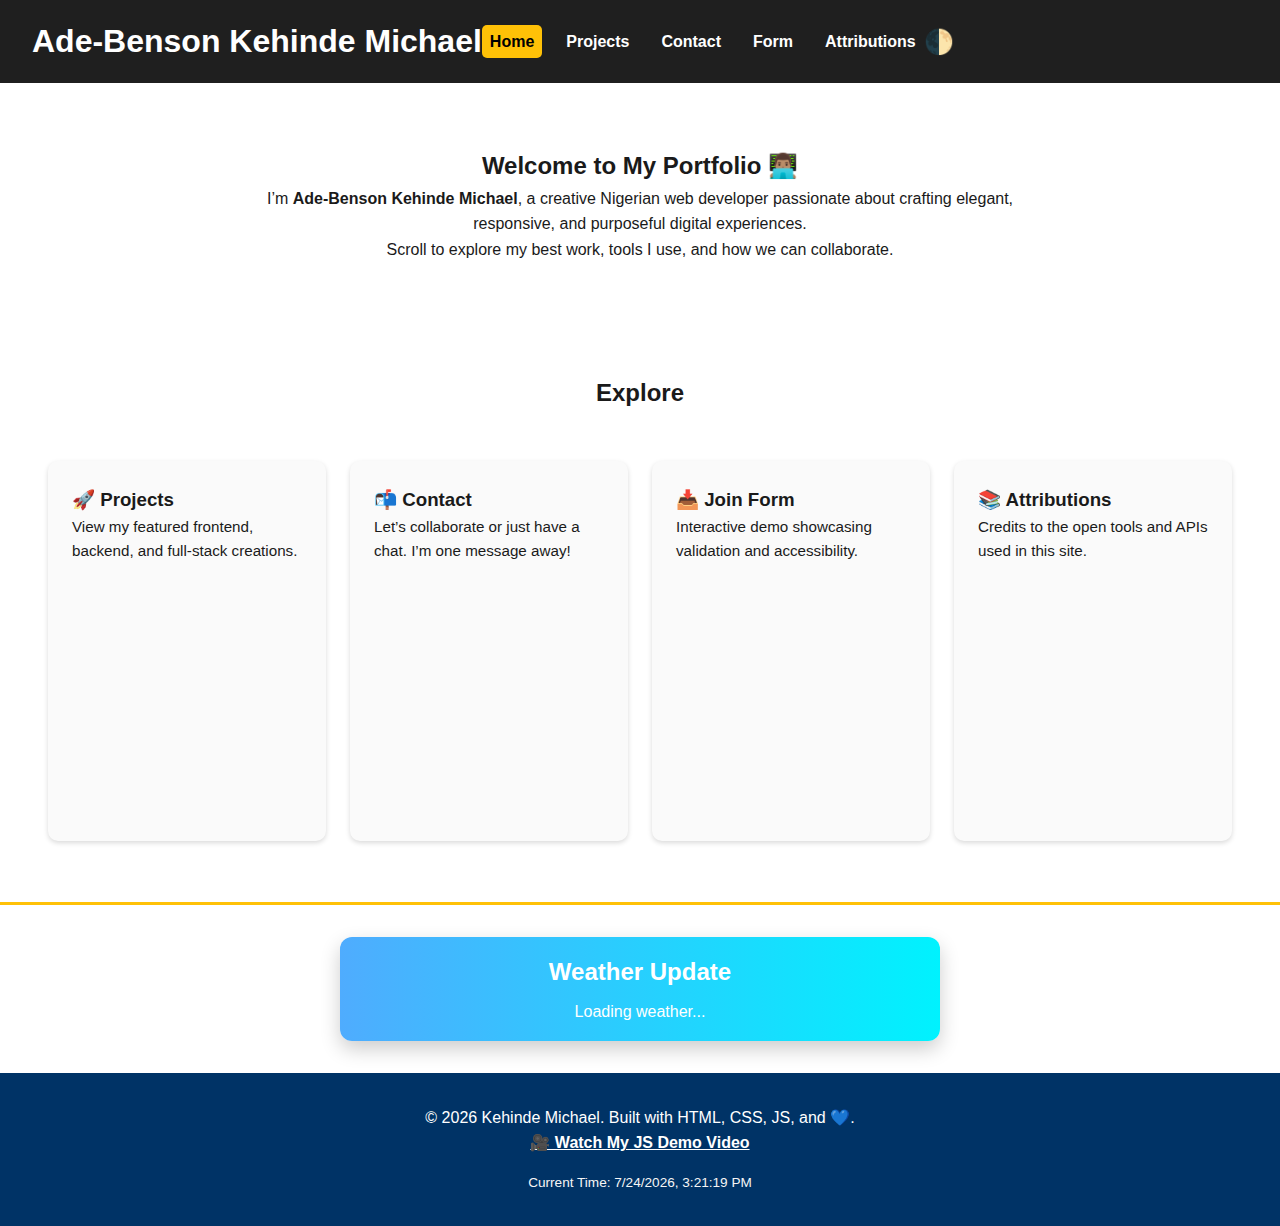
<file: personal-portfolio/index.html>
<!DOCTYPE html>
<html lang="en">
  <head>
    <meta charset="UTF-8" >
    <meta name="viewport" content="width=device-width, initial-scale=1.0" >
    <meta name="description" content="Personal Tech Journey Portfolio - Home" >
    <meta name="author" content="Ade-Benson Kehinde Michael" >
    <meta property="og:title" content=" Ade-Benson Kehinde MichaelTech Journey Portfolio" >
    <meta property="og:description" content="Explore my web development journey, projects, and skills." >
    <meta property="og:image" content="images/portfolio-og.webp" >
    <title>Ade-Benson Kehinde Michael | Developer Portfolio</title>
    <meta
      name="my self"
      content="Kehinde Michael - Creative Web Developer Portfolio. Explore projects, contact options, and resume."
    >
    <link rel="stylesheet" href="styles/base.css" >
    <link rel="stylesheet" href="styles/larger.css" >
    <script src="scripts/main.js" defer></script>
  </head>
  <body>
    <header class="site-header">
      <nav class="navbar">
        <h1 class="logo">Ade-Benson Kehinde Michael</h1>
        <button id="menu-toggle" aria-label="Toggle menu">☰</button>
        <ul id="menu" class="nav-links hidden">
          <li><a href="index.html" class="active">Home</a></li>
          <li><a href="projects.html">Projects</a></li>
          <li><a href="contact.html">Contact</a></li>
          <li><a href="form.html">Form</a></li>
          <li><a href="attributions.html">Attributions</a></li>
        </ul>
        <button id="dark-mode-toggle" aria-label="Toggle dark mode">🌓</button>
      </nav>
    </header>

    <main>
      <!-- Hero Section -->
      <section class="hero">
        <div class="hero-content">
          <h2>Welcome to My Portfolio 👨🏽‍💻</h2>
          <p>
            I’m <strong>Ade-Benson Kehinde Michael</strong>, a creative Nigerian
            web developer passionate about crafting elegant, responsive, and
            purposeful digital experiences.
          </p>
          <p>
            Scroll to explore my best work, tools I use, and how we can
            collaborate.
          </p>
        </div>
      </section>

      <!-- Wayfinder Grid -->
      <section class="wayfinder">
        <h2>Explore</h2>
        <div class="grid">
          <a href="projects.html" class="card">
            <h3>🚀 Projects</h3>
            <p>View my featured frontend, backend, and full-stack creations.</p>
          </a>
          <a href="contact.html" class="card">
            <h3>📬 Contact</h3>
            <p>Let’s collaborate or just have a chat. I’m one message away!</p>
          </a>
          <a href="form.html" class="card">
            <h3>📥 Join Form</h3>
            <p>Interactive demo showcasing validation and accessibility.</p>
          </a>
          <a href="attributions.html" class="card">
            <h3>📚 Attributions</h3>
            <p>Credits to the open tools and APIs used in this site.</p>
          </a>
        </div>
      </section>

      <!-- Weather Section -->
      <section id="weather-section">
        <h2>Weather Update</h2>
        <p> Loading weather...</p>
      </section>
    </main>

    <footer class="site-footer">
      <p>
        &copy; <span id="year"></span> Kehinde Michael. Built with HTML, CSS,
        JS, and 💙.
        <p><a href="https://www.loom.com/share/YOUR-VIDEO-ID" target="_blank">🎥 Watch My JS Demo Video</a></p>

     
      <div class="footer-meta">
        <p id="datetime"></p>
        <p id="weather"></p>
        <p id="last-visited"></p>
      </div>
    </footer>
  </body>
</html>
</file>
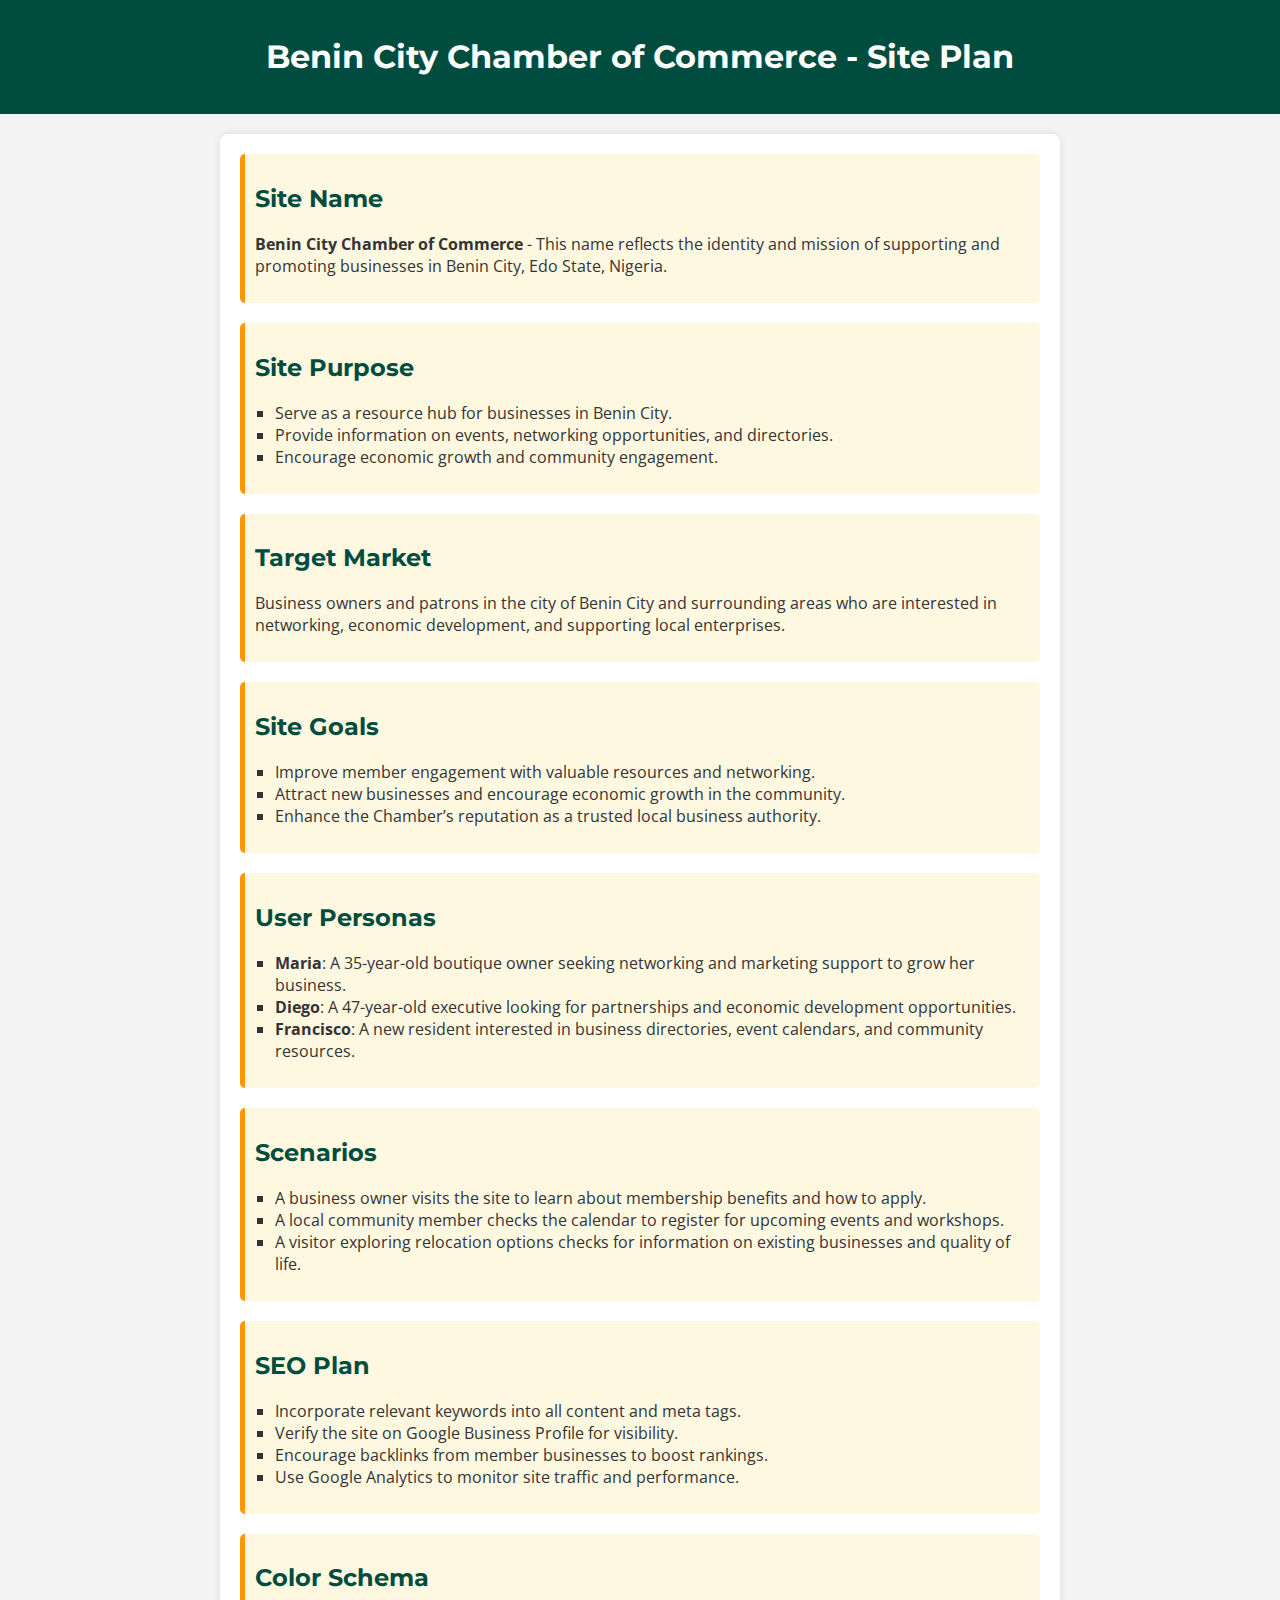
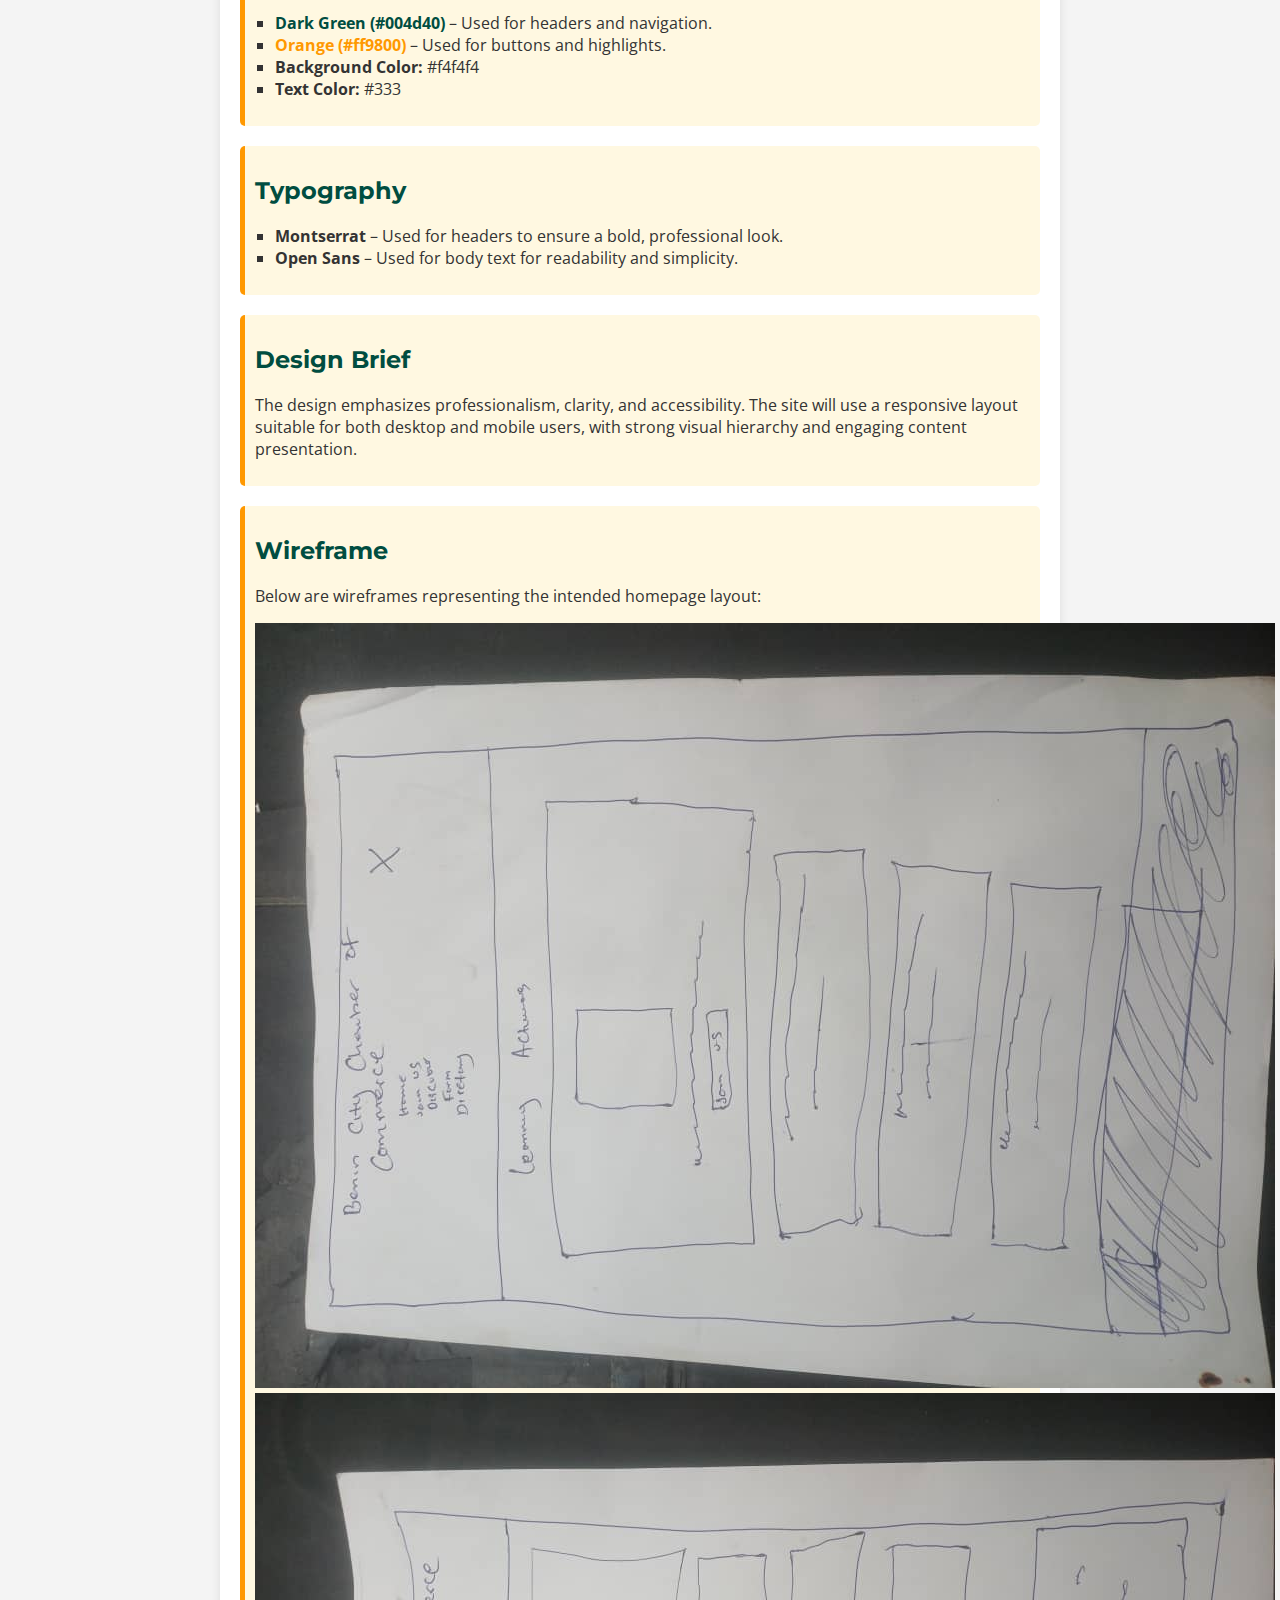
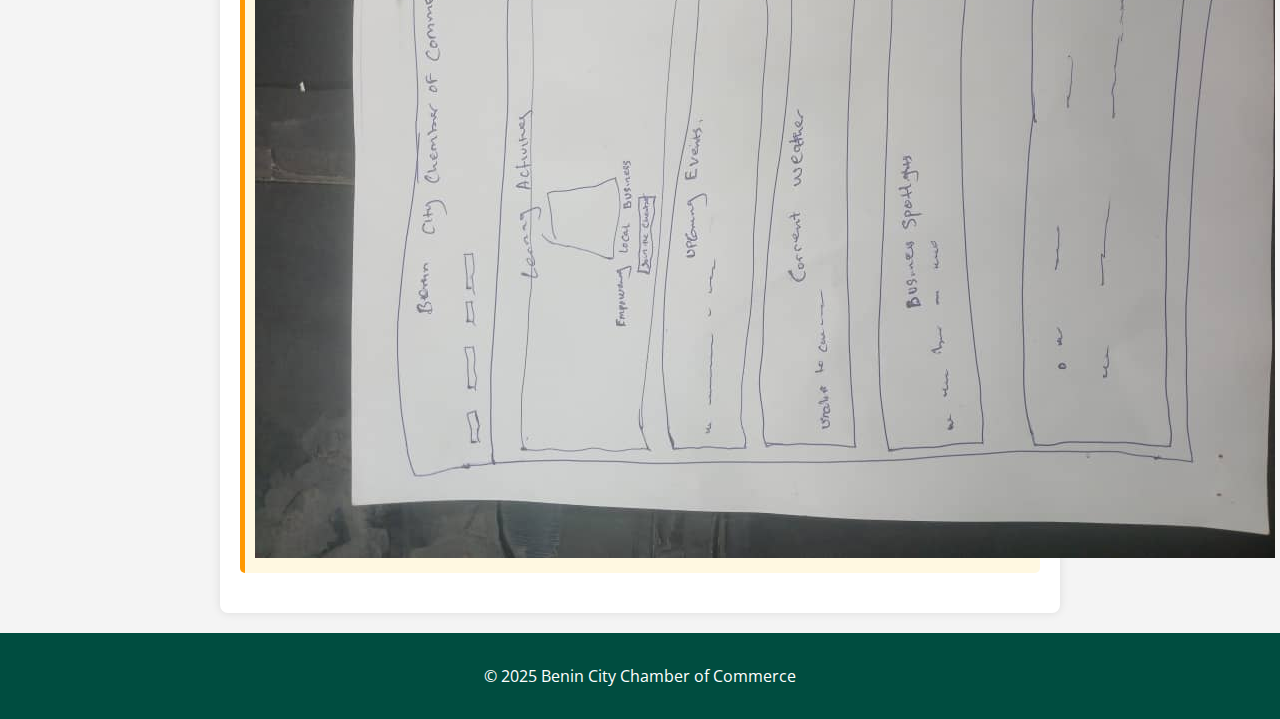
<file: chamber/site-plan.html>
<!DOCTYPE html>
<html lang="en">
  <head>
    <meta charset="UTF-8" >
    <meta name="viewport" content="width=device-width, initial-scale=1.0" >
    <title>Benin City Chamber of Commerce - Site Plan</title>
    <link rel="stylesheet" href="styles/site-plan.css" >
    <link
      href="https://fonts.googleapis.com/css2?family=Montserrat:wght@400;700&family=Open+Sans&display=swap"
      rel="stylesheet"
    >
  </head>
  <body>
    <header>
      <h1>Benin City Chamber of Commerce - Site Plan</h1>
    </header>

    <main>
      <section id="site-name">
        <h2>Site Name</h2>
        <p>
          <strong>Benin City Chamber of Commerce</strong> - This name reflects
          the identity and mission of supporting and promoting businesses in
          Benin City, Edo State, Nigeria.
        </p>
      </section>

      <section id="site-purpose">
        <h2>Site Purpose</h2>
        <ul>
          <li>Serve as a resource hub for businesses in Benin City.</li>
          <li>
            Provide information on events, networking opportunities, and
            directories.
          </li>
          <li>Encourage economic growth and community engagement.</li>
        </ul>
      </section>

      <section id="target-market">
        <h2>Target Market</h2>
        <p>
          Business owners and patrons in the city of Benin City and surrounding
          areas who are interested in networking, economic development, and
          supporting local enterprises.
        </p>
      </section>

      <section id="site-goals">
        <h2>Site Goals</h2>
        <ul>
          <li>
            Improve member engagement with valuable resources and networking.
          </li>
          <li>
            Attract new businesses and encourage economic growth in the
            community.
          </li>
          <li>
            Enhance the Chamber’s reputation as a trusted local business
            authority.
          </li>
        </ul>
      </section>

      <section id="user-personas">
        <h2>User Personas</h2>
        <ul>
          <li>
            <strong>Maria</strong>: A 35-year-old boutique owner seeking
            networking and marketing support to grow her business.
          </li>
          <li>
            <strong>Diego</strong>: A 47-year-old executive looking for
            partnerships and economic development opportunities.
          </li>
          <li>
            <strong>Francisco</strong>: A new resident interested in business
            directories, event calendars, and community resources.
          </li>
        </ul>
      </section>

      <section id="scenarios">
        <h2>Scenarios</h2>
        <ul>
          <li>
            A business owner visits the site to learn about membership benefits
            and how to apply.
          </li>
          <li>
            A local community member checks the calendar to register for
            upcoming events and workshops.
          </li>
          <li>
            A visitor exploring relocation options checks for information on
            existing businesses and quality of life.
          </li>
        </ul>
      </section>

      <section id="seo-plan">
        <h2>SEO Plan</h2>
        <ul>
          <li>Incorporate relevant keywords into all content and meta tags.</li>
          <li>Verify the site on Google Business Profile for visibility.</li>
          <li>Encourage backlinks from member businesses to boost rankings.</li>
          <li>Use Google Analytics to monitor site traffic and performance.</li>
        </ul>
      </section>

      <section id="color-schema">
        <h2>Color Schema</h2>
        <ul>
          <li>
            <span style="color: #004d40; font-weight: bold"
              >Dark Green (#004d40)</span
            >
            – Used for headers and navigation.
          </li>
          <li>
            <span style="color: #ff9800; font-weight: bold"
              >Orange (#ff9800)</span
            >
            – Used for buttons and highlights.
          </li>
          <li><strong>Background Color:</strong> #f4f4f4</li>
          <li><strong>Text Color:</strong> #333</li>
        </ul>
      </section>

      <section id="typography">
        <h2>Typography</h2>
        <ul>
          <li>
            <strong>Montserrat</strong> – Used for headers to ensure a bold,
            professional look.
          </li>
          <li>
            <strong>Open Sans</strong> – Used for body text for readability and
            simplicity.
          </li>
        </ul>
      </section>

      <section id="design-brief">
        <h2>Design Brief</h2>
        <p>
          The design emphasizes professionalism, clarity, and accessibility. The
          site will use a responsive layout suitable for both desktop and mobile
          users, with strong visual hierarchy and engaging content presentation.
        </p>
      </section>

      <section id="wireframe">
        <h2>Wireframe</h2>
        <p>Below are wireframes representing the intended homepage layout:</p>
        <img src="images/wireframe2.jpg" alt="Mobile Wireframe" >
        <img src="images/wireframe.jpg" alt="Desktop Wireframe" >
      </section>
    </main>

    <footer>
      <p>&copy; 2025 Benin City Chamber of Commerce</p>
    </footer>
  </body>
</html>
</file>
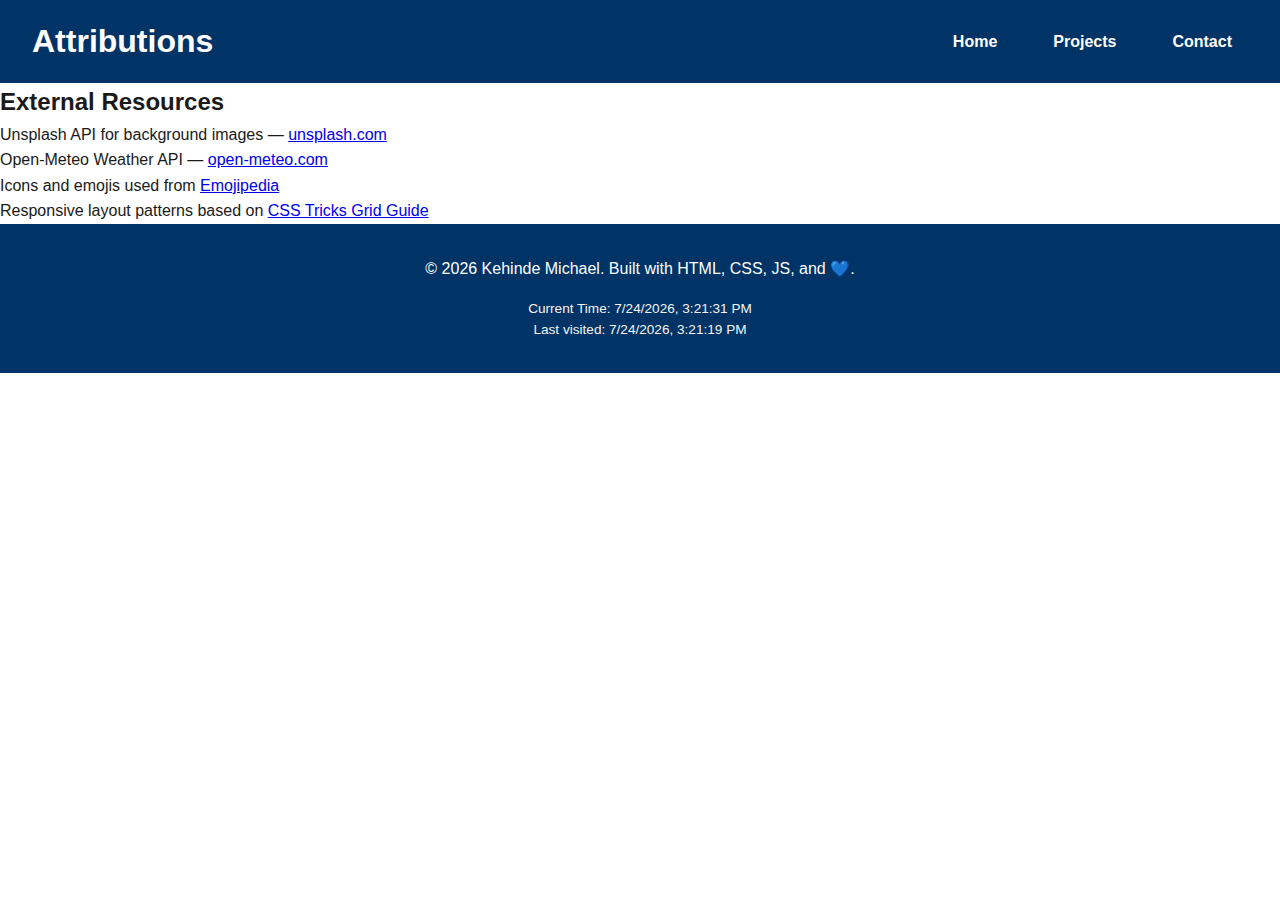
<file: personal-portfolio/attributions.html>
<!-- attributions.html -->
<!DOCTYPE html>
<html lang="en">
  <head>
    <meta charset="UTF-8" >
    <meta name="viewport" content="width=device-width, initial-scale=1.0" >
    <meta name="description" content="Personal Tech Journey Portfolio - Home" >
    <meta name="author" content="Ade-Benson Kehinde Michael" >
    <meta property="og:title" content=" Ade-Benson Kehinde MichaelTech Journey Portfolio" >
    <meta property="og:description" content="Explore my web development journey, projects, and skills." >
    <meta property="og:image" content="images/portfolio-og.webp" >
    <title>Attributions - Kehinde Michael</title>
    <link rel="stylesheet" href="styles/base.css" >
    <link rel="stylesheet" href="styles/larger.css" >
    <script src="scripts/main.js" defer></script>
  </head>
  <body>
    <header>
      <h1>Attributions</h1>
      <nav>
        <ul>
          <li><a href="index.html">Home</a></li>
          <li><a href="projects.html">Projects</a></li>
          <li><a href="contact.html">Contact</a></li>
        </ul>
      </nav>
    </header>

    <main>
      <section>
        <h2>External Resources</h2>
        <ul>
          <li>
            Unsplash API for background images —
            <a href="https://unsplash.com/developers" target="_blank"
              >unsplash.com</a
            >
          </li>
          <li>
            Open-Meteo Weather API —
            <a href="https://open-meteo.com/" target="_blank">open-meteo.com</a>
          </li>
          <li>
            Icons and emojis used from
            <a href="https://emojipedia.org" target="_blank">Emojipedia</a>
          </li>
          <li>
            Responsive layout patterns based on
            <a
              href="https://css-tricks.com/snippets/css/complete-guide-grid/"
              target="_blank"
              >CSS Tricks Grid Guide</a
            >
          </li>
        </ul>
      </section>
    </main>

    <footer class="site-footer">
      <p>
        &copy; <span id="year"></span> Kehinde Michael. Built with HTML, CSS,
        JS, and 💙.
      </p>
      <div class="footer-meta">
        <p id="datetime"></p>
        <p id="weather"></p>
        <p id="last-visited"></p>
      </div>
    </footer>

    <script>
      document.getElementById("year").textContent = new Date().getFullYear();
    </script>
  </body>
</html>
</file>
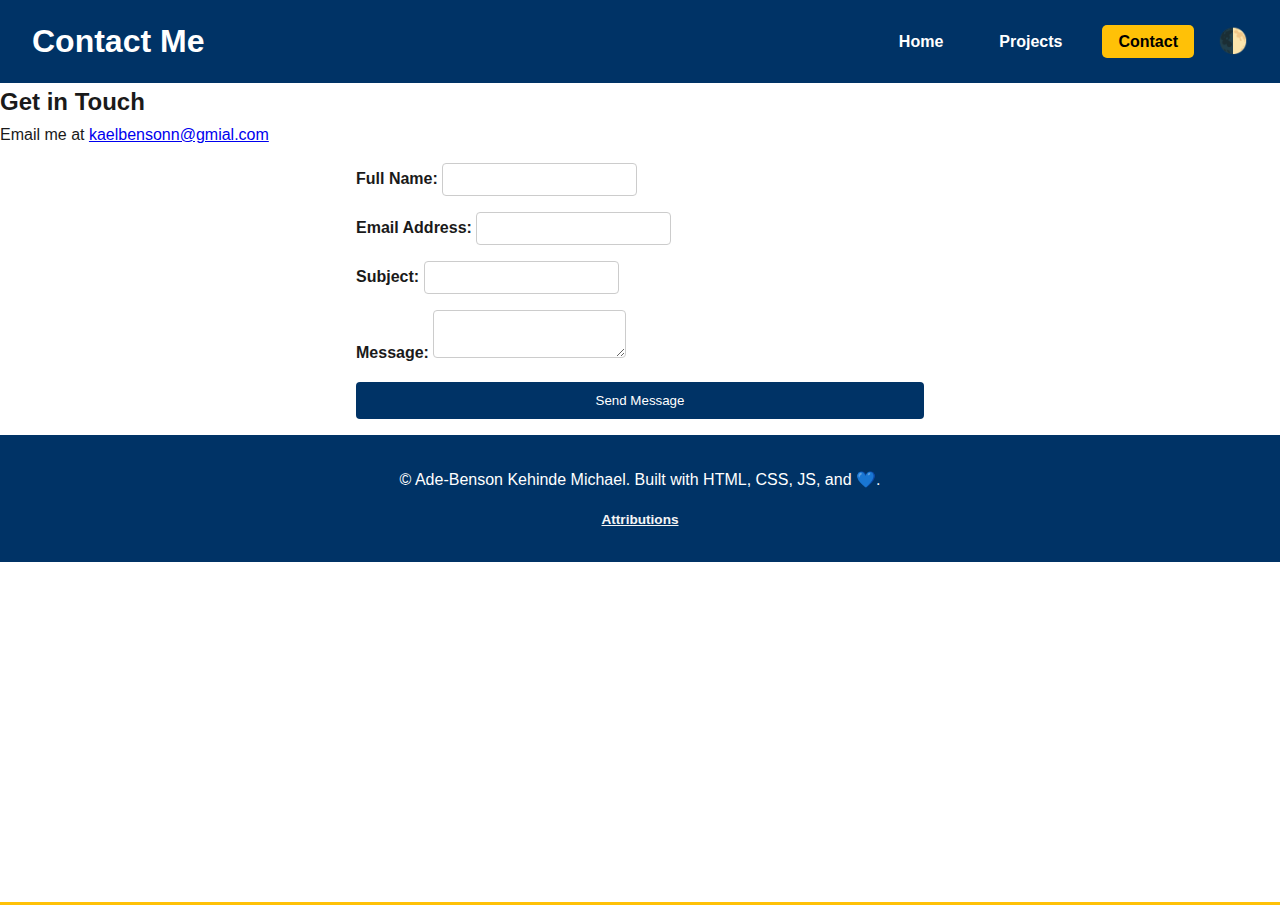
<file: personal-portfolio/contact.html>
<!-- contact.html -->
<!DOCTYPE html>
<html lang="en">
  <head>
    <meta charset="UTF-8" >
    <meta name="viewport" content="width=device-width, initial-scale=1.0" >
    <meta name="description" content="Personal Tech Journey Portfolio - Home" >
    <meta name="author" content="Ade-Benson Kehinde Michael" >
    <meta property="og:title" content=" Ade-Benson Kehinde MichaelTech Journey Portfolio" >
    <meta property="og:description" content="Explore my web development journey, projects, and skills." >
    <meta property="og:image" content="images/portfolio-og.webp" >
    <title>Contact - Kehinde Michael</title>
    <link rel="stylesheet" href="styles/base.css" >
    <link rel="stylesheet" href="styles/larger.css" >
    <link rel="stylesheet" href="styles/form.css" >
    <script src="scripts/form.js" defer></script>
    <script src="scripts/main.js" defer></script>
  </head>

  <body>
    <header>
      <h1>Contact Me</h1>
      <!-- Hamburger button -->
      <button id="menu-toggle" aria-label="Toggle Menu">☰</button>

      <!-- Navigation Menu -->
      <nav id="menu" class="hidden">
        <ul>
          <li><a href="index.html">Home</a></li>
          <li><a href="projects.html">Projects</a></li>
          <li><a href="contact.html" class="active">Contact</a></li>
          <li>
            <button id="dark-mode-toggle" aria-label="Toggle dark mode">
              🌓
            </button>
          </li>
        </ul>
      </nav>
    </header>

    <main>
      <section>
        <h2>Get in Touch</h2>
        <p>
          Email me at
          <a href="mailto:kaelbensonne@gmail.com">kaelbensonn@gmial.com</a>
        </p>
      </section>
      <form action="form.html" method="get" novalidate>
        <label>
          Full Name:
          <input type="text" name="fullname" required >
        </label>

        <label>
          Email Address:
          <input type="email" name="email" required >
        </label>

        <label class="full-width">
          Subject:
          <input type="text" name="subject" required >
        </label>

        <label class="full-width">
          Message:
          <textarea name="message" required></textarea>
        </label>

        <button class="full-width" type="submit">Send Message</button>
      </form>
    </main>

    <footer class="site-footer">
      <p>
        &copy; <span id="year"></span> Ade-Benson Kehinde Michael. Built with
        HTML, CSS, JS, and 💙.
      </p>
      <div class="footer-meta">
        <p id="datetime"></p>
        <p id="last-visited"></p>
        <p><a href="attributions.html">Attributions</a></p>
      </div>
    </footer>
  </body>
</html>
</file>
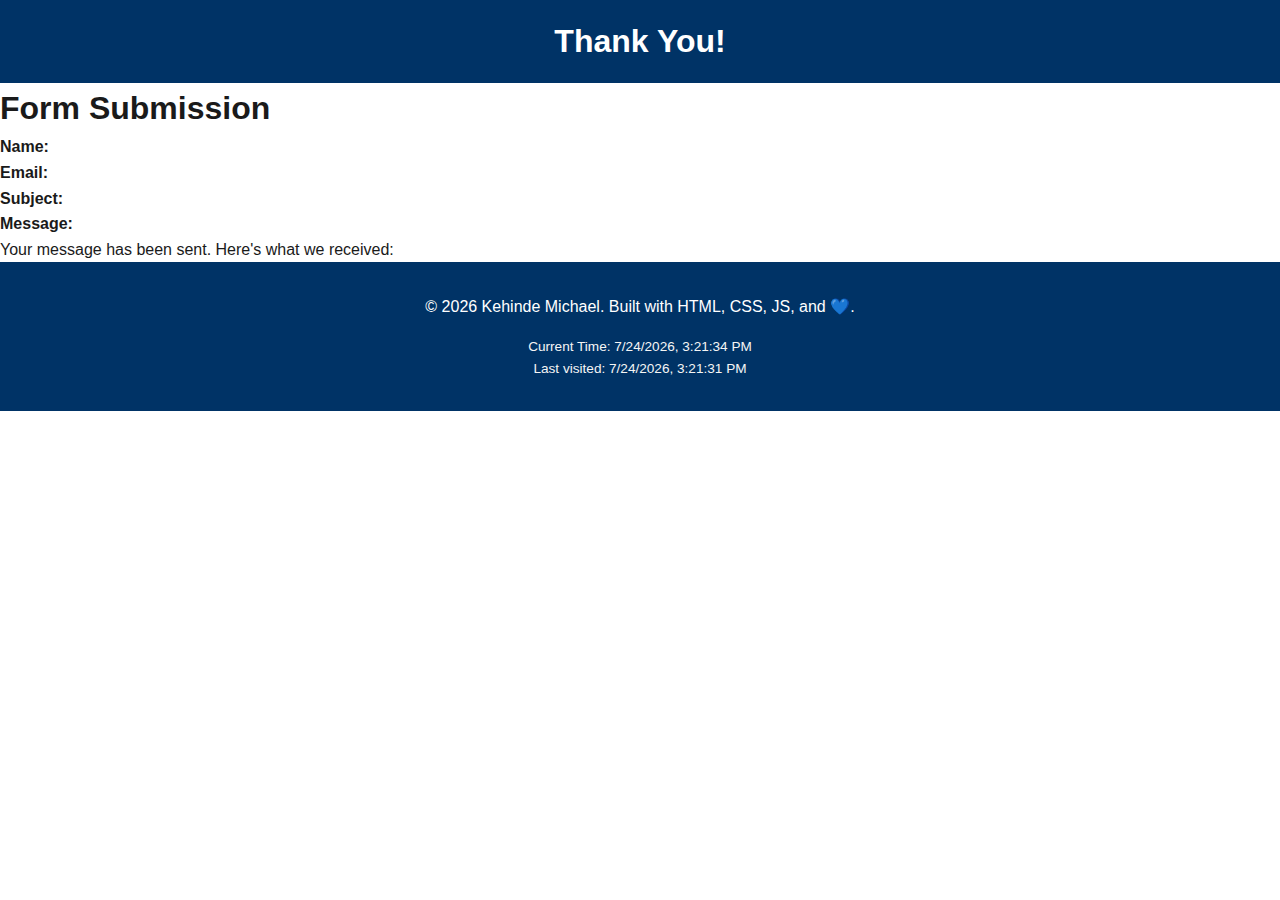
<file: personal-portfolio/form.html>
<!DOCTYPE html>
<html lang="en">
  <head>
    <meta charset="UTF-8" >
    <meta name="viewport" content="width=device-width, initial-scale=1.0" >
    <meta name="description" content="Personal Tech Journey Portfolio - Home" >
    <meta name="author" content="Ade-Benson Kehinde Michael" >
    <meta property="og:title" content=" Ade-Benson Kehinde MichaelTech Journey Portfolio" >
    <meta property="og:description" content="Explore my web development journey, projects, and skills." >
    <meta property="og:image" content="images/portfolio-og.webp" >
    <title>Form Submission</title>
    <link rel="stylesheet" href="styles/base.css" >
    <script src="scripts/main.js" defer></script>
  </head>
  <body>
    <header>
      <h1>Thank You!</h1>
    </header>

    <main>
      <h1>Form Submission</h1>
      <p><strong>Name:</strong> <span id="name"></span></p>
      <p><strong>Email:</strong> <span id="email"></span></p>
      <p><strong>Subject:</strong> <span id="subject"></span></p>
      <p><strong>Message:</strong> <span id="message"></span></p>
      <p>Your message has been sent. Here's what we received:</p>
      <ul id="formDataList"></ul>
    </main>

    <footer class="site-footer">
      <p>
        &copy; <span id="year"></span> Kehinde Michael. Built with HTML, CSS,
        JS, and 💙.
      </p>
      <div class="footer-meta">
        <p id="datetime"></p>
        <p id="weather"></p>
        <p id="last-visited"></p>
      </div>
    </footer>

    <script>
      const params = new URLSearchParams(window.location.search);
      const list = document.getElementById("formDataList");

      for (const [key, value] of params) {
        const item = document.createElement("li");
        item.textContent = `${key}: ${value}`;
        list.appendChild(item);
      }

      // Apply preferred theme
      const theme = localStorage.getItem("preferredTheme");
      if (theme === "dark") {
        document.body.classList.add("dark-mode");
      }
    </script>
  </body>
</html>
</file>
<file: personal-portfolio/styles/base.css>
/* ============================
   Base Variables & Typography
   ============================ */
:root {
  --primary-color: #004d99;
  --accent-color: #ff9800;
  --background-light: #ffffff;
  --background-dark: #0d1117;
  --text-light: #f0f0f0;
  --text-dark: #1a1a1a;
  --card-bg-light: #f9f9f9;
  --card-bg-dark: #161b22;
  --card-hover-light: #eaeaea;
  --card-hover-dark: #21262d;
  --card-shadow: rgba(0, 0, 0, 0.1);
  --radius: 10px;
  --font: "Segoe UI", Tahoma, Geneva, Verdana, sans-serif;
}

* {
  box-sizing: border-box;
  margin: 0;
  padding: 0;
}

body {
  font-family: var(--font);
  background-color: var(--background-light);
  color: var(--text-dark);
  line-height: 1.6;
  transition: background-color 0.3s ease, color 0.3s ease;
}

body.dark-mode {
  background-color: var(--background-dark);
  color: var(--text-light);
}

/* ============================
   Header and Navigation
   ============================ */
header,
footer {
  background-color: var(--primary-color);
  color: white;
  padding: 1rem;
  text-align: center;
}

.site-header {
  background: var(--card-bg-dark);
  padding: 1rem 2rem;
  display: flex;
  justify-content: space-between;
  align-items: center;
}

.navbar ul,
nav ul {
  list-style: none;
  display: flex;
  justify-content: center;
  gap: 1rem;
  flex-wrap: wrap;
}

.navbar a,
nav a {
  color: white;
  text-decoration: none;
  font-weight: bold;
  padding: 0.5rem;
  border-radius: 5px;
  transition: background 0.3s;
}

nav a:hover,
nav a.active,
.navbar a:hover,
.navbar a.active {
  background: var(--accent-color);
  color: #000;
}

nav a.active::after {
  content: "";
  display: block;
  width: 100%;
  height: 3px;
  background-color: var(--accent-color);
  position: absolute;
  bottom: -5px;
  left: 0;
}

/* ============================
   Hero Section
   ============================ */
.hero {
  display: flex;
  align-items: center;
  justify-content: center;
  text-align: center;
  padding: 4rem 2rem;
  animation: fadeIn 1s ease-in;
}

.hero-content {
  max-width: 800px;
}

/* ============================
   Grid / Wayfinder Layout
   ============================ */
.wayfinder {
  padding: 3rem 2rem;
}

.wayfinder h2 {
  text-align: center;
  margin-bottom: 2rem;
}

.grid,
.project-grid {
  display: grid;
  grid-template-columns: repeat(auto-fit, minmax(250px, 1fr));
  gap: 1.5rem;
  padding: 1rem;
}

/* ============================
   Cards
   ============================ */
.card {
  background: var(--card-bg-light);
  color: var(--text-dark);
  border-radius: var(--radius);
  padding: 1.5rem;
  text-decoration: none;
  transition: background 0.3s, transform 0.3s, box-shadow 0.3s;
  box-shadow: 0 2px 5px var(--card-shadow);
}

.card:hover {
  transform: translateY(-5px);
  background: var(--card-hover-light);
}

.card img {
  max-width: 100%;
  border-radius: var(--radius);
  margin-bottom: 1rem;
}

.card h2 {
  font-size: 1.25rem;
  margin-bottom: 0.5rem;
}

.card p {
  font-size: 0.95rem;
  margin-bottom: 0.5rem;
}

.tools {
  margin-top: 0.5rem;
}

.badge {
  background-color: var(--primary-color);
  color: white;
  border-radius: 5px;
  padding: 0.25em 0.6em;
  font-size: 0.8rem;
  margin-right: 0.3rem;
  display: inline-block;
}

/* ============================
   Dark Mode Overrides
   ============================ */
body.dark-mode .card {
  background: var(--card-bg-dark);
  color: var(--text-light);
}

body.dark-mode .card:hover {
  background: var(--card-hover-dark);
}

body.dark-mode .badge {
  background-color: var(--accent-color);
  color: #000;
}

body.dark-mode nav a {
  color: #ddd;
}

body.dark-mode nav a.active::after {
  background-color: #ffd700;
}

/* ============================
   Footer
   ============================ */
.site-footer {
  text-align: center;
  padding: 2rem;
  background: var(--primary-color);
  color: white;
}

footer a {
  color: #ffd;
  text-decoration: underline;
}

/* ============================
   Modal Styles
   ============================ */
dialog {
  border: none;
  border-radius: var(--radius);
  max-width: 600px;
  padding: 1.5rem;
  background-color: white;
  box-shadow: 0 0 10px rgba(0, 0, 0, 0.3);
}

.dark-mode dialog {
  background-color: #1e1e1e;
  color: white;
}

#closeModal {
  margin-top: 1rem;
  background-color: var(--accent-color);
  color: black;
  padding: 0.5rem 1rem;
  border: none;
  border-radius: var(--radius);
  cursor: pointer;
}

/* ============================
   Responsive Menu Toggle
   ============================ */
#menu-toggle {
  display: none;
  background: none;
  font-size: 1.5rem;
  color: white;
  border: none;
  cursor: pointer;
}

@media (max-width: 768px) {
  #menu-toggle {
    display: block;
  }

  nav ul {
    display: none;
    flex-direction: column;
    background-color: var(--primary-color);
    width: 100%;
    padding: 1rem;
  }

  nav ul.open {
    display: flex;
  }
}

/* ============================
   Animations
   ============================ */
@keyframes fadeIn {
  from {
    opacity: 0;
    transform: translateY(30px);
  }
  to {
    opacity: 1;
    transform: translateY(0);
  }
}
:root {
  /* Updated for brighter dark mode experience */
  --primary-color: #003366;
  --accent-color: #ffc107;
  --background-light: #ffffff;
  --background-dark: #121212;
  --text-light: #f5f5f5;
  --text-dark: #1a1a1a;
  --card-bg-light: #fafafa;
  --card-bg-dark: #1f1f1f;
  --card-hover-light: #e0e0e0;
  --card-hover-dark: #2c2c2c;
  --card-shadow: rgba(0, 0, 0, 0.15);
}

/* Dark mode link colors */
body.dark-mode nav a {
  color: #ddd;
}
body.dark-mode nav a.active,
body.dark-mode nav a:hover {
  color: black;
  background-color: var(--accent-color);
}

/* Weather and date text */
.footer-meta {
  margin-top: 1rem;
  font-size: 0.85rem;
  color: var(--text-light);
}
#weather-section {
  background: linear-gradient(to right, #4facfe, #00f2fe);
  color: #fff;
  padding: 1rem 1.5rem;
  border-radius: 12px;
  margin: 2rem auto;
  text-align: center;
  max-width: 600px;
  box-shadow: 0 8px 20px rgba(0, 0, 0, 0.2);
}

#weather-section h2 {
  font-size: 1.5rem;
  margin-bottom: 0.5rem;
}

#weather {
  font-size: 1.25rem;
}
#menu-toggle {
  display: none;
}

@media screen and (max-width: 768px) {
  #menu-toggle {
    display: block;
    background: none;
    font-size: 1.5rem;
    border: none;
    color: var(--primary-color, #000);
    margin: 1rem;
  }

  #menu.hidden {
    display: none;
  }

  #menu {
    display: flex;
    flex-direction: column;
    background-color: #f1f1f1;
    padding: 1rem;
  }
}
body.dark-mode {
  background-color: #121212;
  color: #eaeaea;
}

body.dark-mode a {
  color: #90caf9;
}

nav ul {
  list-style: none;
  display: flex;
  gap: 1rem;
  align-items: center;
}

nav button {
  background: none;
  border: none;
  cursor: pointer;
  font-size: 1.5rem;
}
.project-grid {
  display: grid;
  grid-template-columns: repeat(auto-fit, minmax(300px, 1fr));
  gap: 2rem;
}
dialog {
  padding: 2rem;
  border: none;
  border-radius: 10px;
  box-shadow: 0 0 10px rgba(0, 0, 0, 0.5);
  max-width: 500px;
}

dialog::backdrop {
  background: rgba(0, 0, 0, 0.7);
}

button#closeModal {
  margin-top: 1rem;
  background-color: var(--primary-color);
  color: white;
  padding: 0.5rem 1rem;
  border: none;
  border-radius: 6px;
  cursor: pointer;
}
footer a {
  color: var(--link-color);
  text-decoration: underline;
  font-weight: 600;
}
</file>
<file: personal-portfolio/styles/larger.css>
/* styles/larger.css */

@media screen and (min-width: 768px) {
  header {
    display: flex;
    align-items: center;
    justify-content: space-between;
    padding: 1rem 2rem;
  }

  nav {
    display: flex;
    align-items: center;
  }

  nav #menu-toggle {
    display: none; /* Hide hamburger on larger screens */
  }

  nav ul {
    display: flex;
    gap: 1.5rem;
    list-style: none;
    background: none;
    position: static;
    flex-direction: row;
  }

  nav ul li a {
    padding: 0.5rem 1rem;
    font-size: 1rem;
  }

  .project-grid {
    grid-template-columns: repeat(auto-fit, minmax(300px, 1fr));
    padding: 2rem;
  }

  .card {
    max-width: 100%;
    min-height: 380px;
  }

  dialog#projectModal {
    max-width: 600px;
    padding: 2rem;
  }

  form {
    max-width: 800px;
    margin: 0 auto;
    display: grid;
    grid-template-columns: 1fr 1fr;
    gap: 1.5rem;
  }

  form .full-width {
    grid-column: span 2;
  }

  footer {
    padding: 2rem;
    text-align: center;
    font-size: 1rem;
  }
}
</file>
<file: chamber/styles/site-plan.css>
body {
  font-family: "Open Sans", sans-serif;
  margin: 0;
  padding: 0;
  background-color: #f4f4f4;
  color: #333;
}

header {
  background-color: #004d40;
  color: white;
  text-align: center;
  padding: 1rem;
}

h1,
h2 {
  font-family: "Montserrat", sans-serif;
}

h2 {
  color: #004d40;
}

main {
  max-width: 800px;
  margin: 20px auto;
  padding: 20px;
  background-color: white;
  border-radius: 8px;
  box-shadow: 0 0 10px rgba(0, 0, 0, 0.1);
}

section {
  margin-bottom: 20px;
  padding: 10px;
  border-left: 5px solid #ff9800;
  background: #fff8e1;
  border-radius: 5px;
}

ul {
  list-style-type: square;
  padding-left: 20px;
}

footer {
  text-align: center;
  padding: 1rem;
  background-color: #004d40;
  color: white;
  margin-top: 20px;
}
</file>
<file: personal-portfolio/styles/form.css>
form {
  display: flex;
  flex-direction: column;
  gap: 1rem;
  max-width: 600px;
  margin: auto;
  padding: 1rem;
  background: var(--secondary-color);
  border-radius: 8px;
}

form label,
form legend {
  font-weight: bold;
}

form input,
form textarea,
form select {
  padding: 0.5rem;
  border-radius: 4px;
  border: 1px solid #ccc;
}

form button {
  background-color: var(--primary-color);
  color: white;
  padding: 0.7rem;
  border: none;
  border-radius: 4px;
  cursor: pointer;
}
</file>
